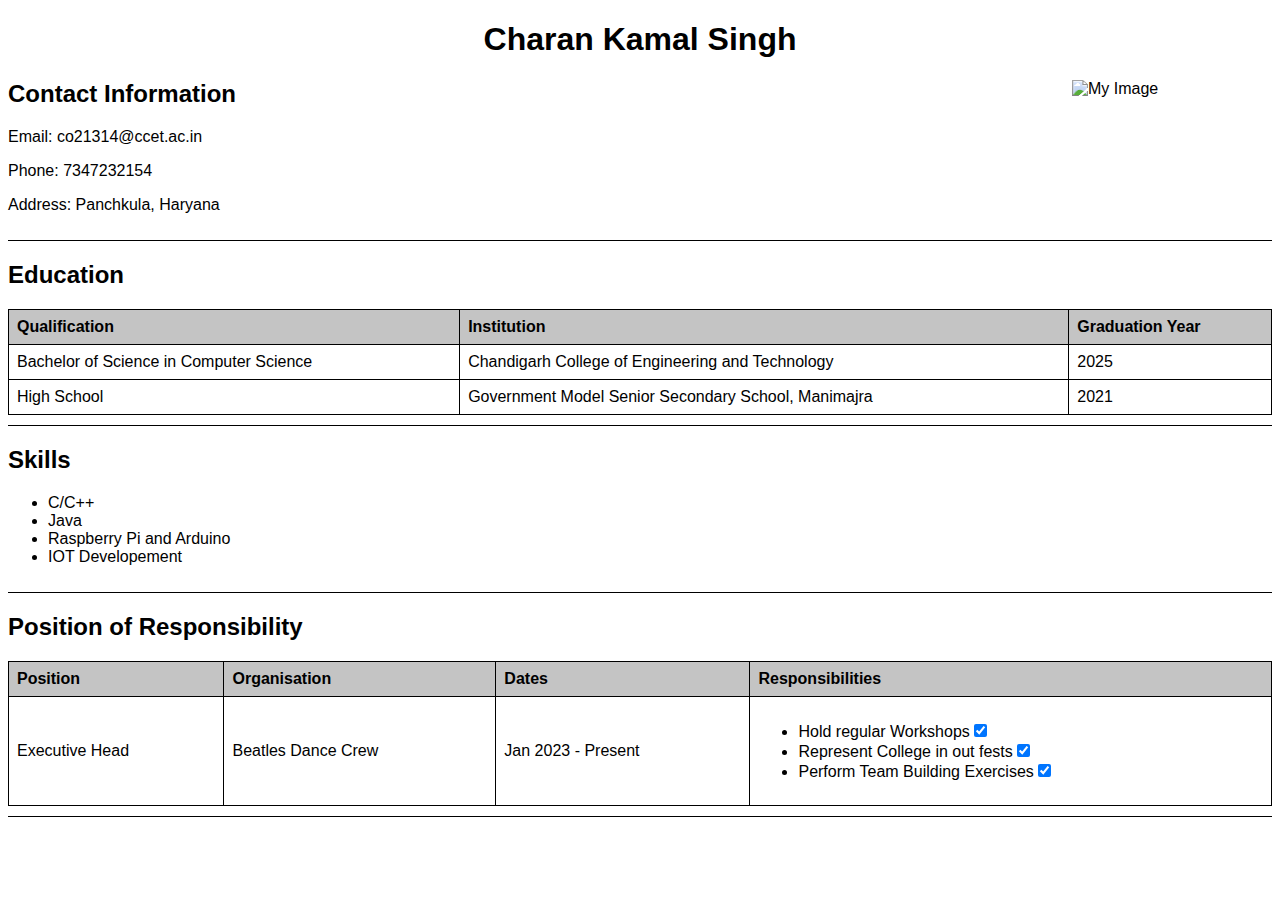
<file: CV/index.html>
<!DOCTYPE html>
<html>
  <head>
    <title>CV</title>
    <style>
      body {
        font-family: Arial, sans-serif;
      }
      h1 {
        text-align: center;
      }
      section {
        border-bottom: 1px solid rgb(0, 0, 0);
        margin-bottom: 20px;
        padding-bottom: 10px;
      }
      img {
        float: right;
      }
      table {
        border-collapse: collapse;
        width: 100%;
      }
      th, td {
        border: 1px solid black;
        padding: 8px;
        text-align: left;
      }
      th {
        background-color: #c4c4c4;
      }
    </style>
  </head>
  <body>
    <h1>Charan Kamal Singh</h1>
    <img alt = "My Image" width="200" height="200">
    <section>
      <h2>Contact Information</h2>
      <p>Email: co21314@ccet.ac.in</p>
      <p>Phone: 7347232154</p>
      <p>Address: Panchkula, Haryana</p>
    </section>
    <section>
      <h2>Education</h2>
      <table>
        <tr>
          <th>Qualification</th>
          <th>Institution</th>
          <th>Graduation Year</th>
        </tr>
        <tr>
          <td>Bachelor of Science in Computer Science</td>
          <td>Chandigarh College of Engineering and Technology</td>
          <td>2025</td>
        </tr>
        <tr>
            <td>High School</td>
            <td>Government Model Senior Secondary School, Manimajra</td>
            <td>2021</td>
        </tr>
      </table>
    </section>
    <section>
      <h2>Skills</h2>
      <ul>
        <li>C/C++</li>
        <li>Java</li>
        <li>Raspberry Pi and Arduino</li>
        <li>IOT Developement</li>
      </ul>
    </section>
    <section>
        <h2>Position of Responsibility</h2>
        <table>
          <tr>
            <th>Position</th>
            <th>Organisation</th>
            <th>Dates</th>
            <th>Responsibilities</th>
          </tr>
          <tr>
            <td>Executive Head</td>
            <td>Beatles Dance Crew</td>
            <td>Jan 2023 - Present</td>
            <td>
              <ul>
                <li>Hold regular Workshops<input type="checkbox" checked> </li>
                <li>Represent College in out fests<input type="checkbox" checked> </li>
                <li>Perform Team Building Exercises<input type="checkbox" checked> </li>
              </ul>
            </td>
          </tr>
        </table>
      </section>
  </body>
</html>
</file>
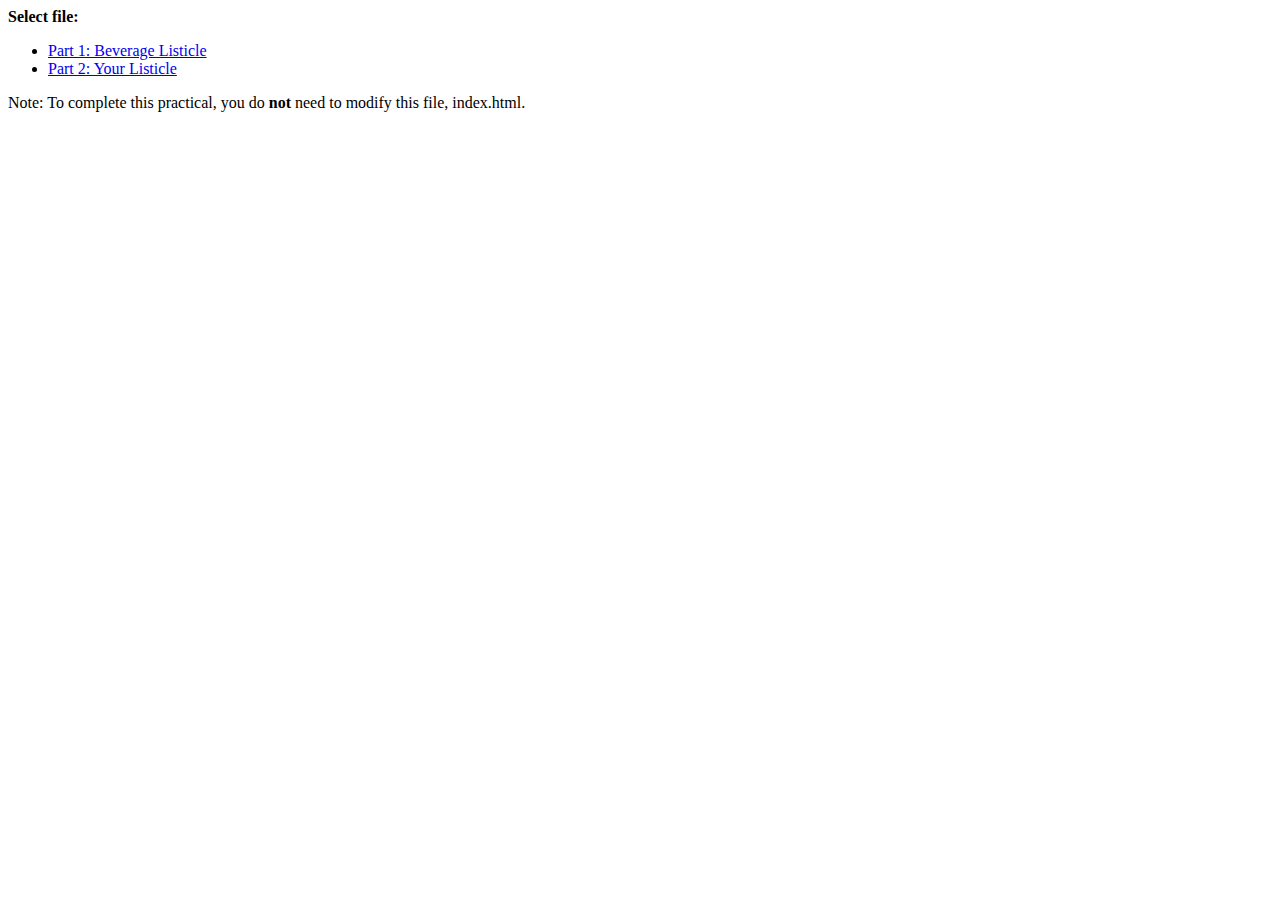
<file: prac2/index.html>
<!DOCTYPE html>
<html>
  <head>
    <meta charset="utf-8">
    <title>CS402: Practical 2</title>
  </head>
  <body>
    <strong>Select file:</strong>
    <ul>
      <li><a href="listicle/Html/main.html">Part 1: Beverage Listicle</a></li>
      <li><a href="my-listicle/Html/main.html">Part 2: Your Listicle</a></li>
    </ul>
    <p>
      Note: To complete this practical, you do <strong>not</strong> need to modify this file, index.html.
    </p>
  </body>
</html>
</file>
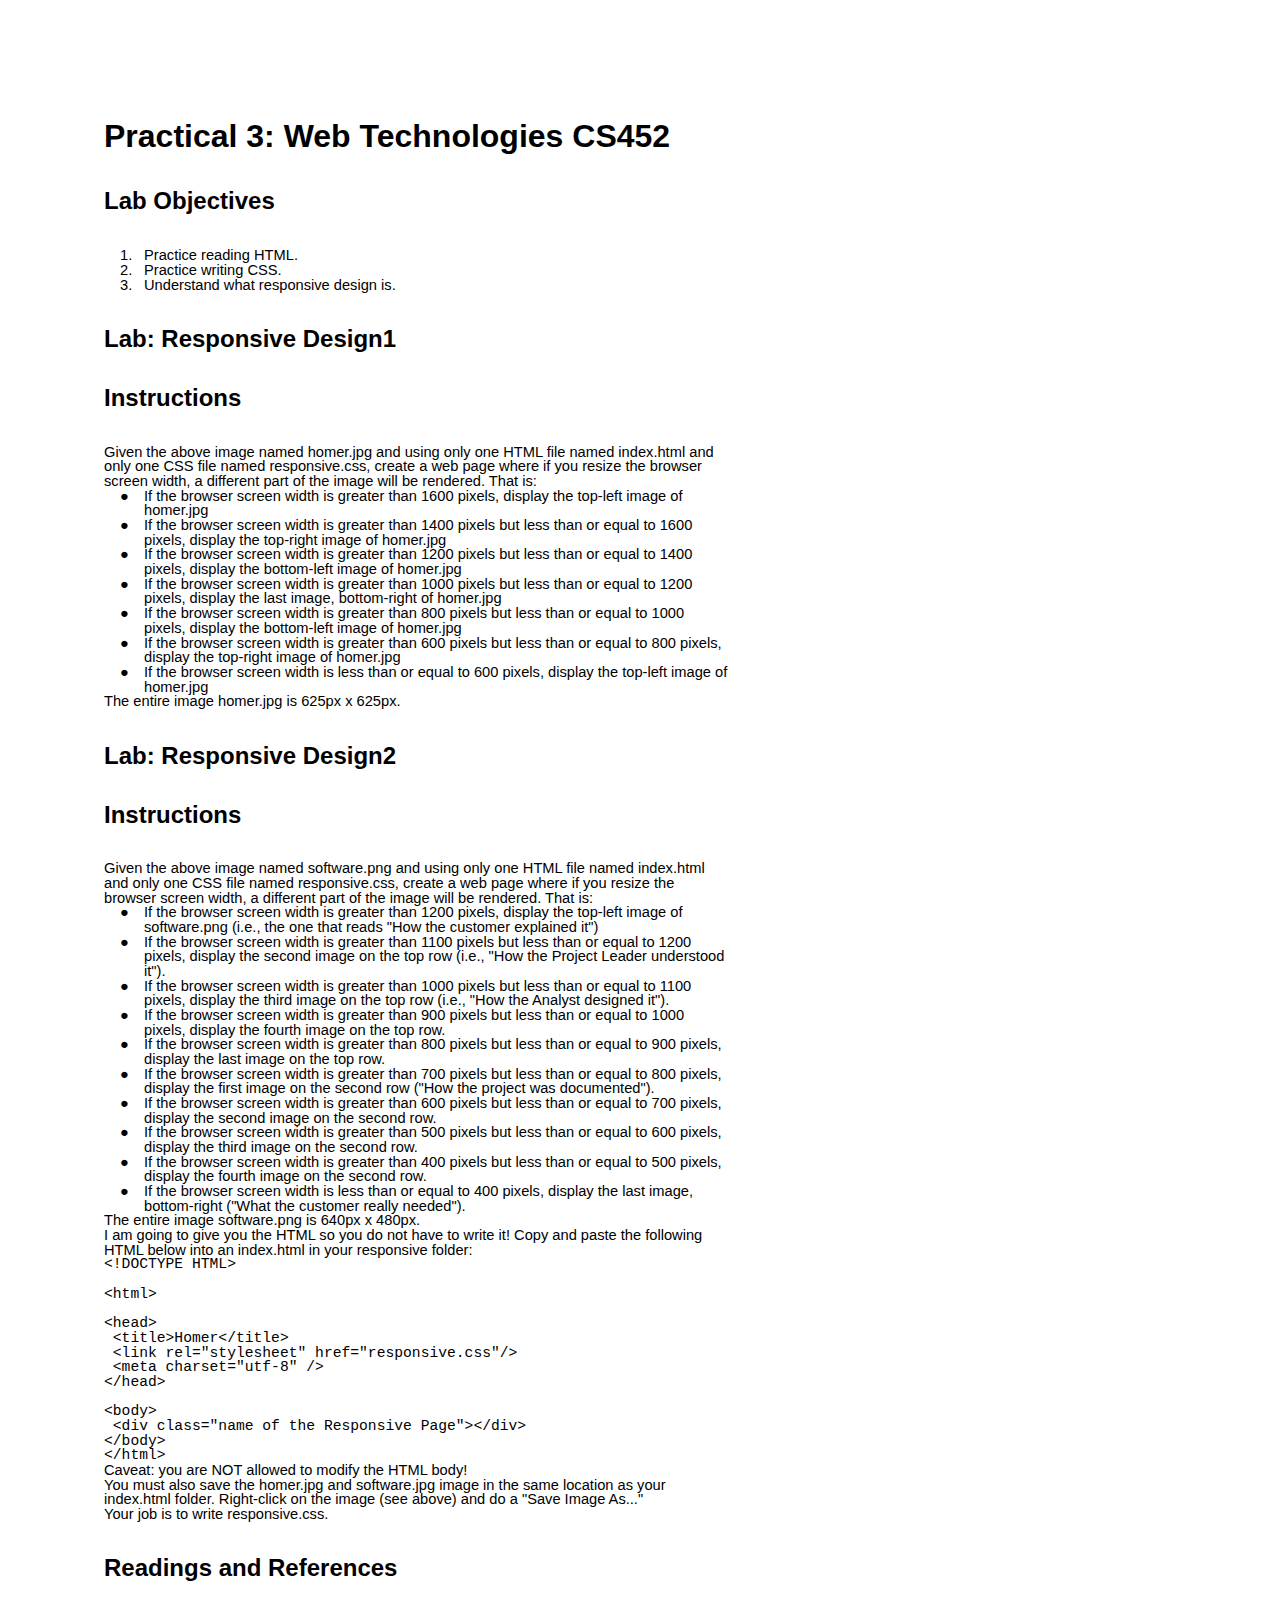
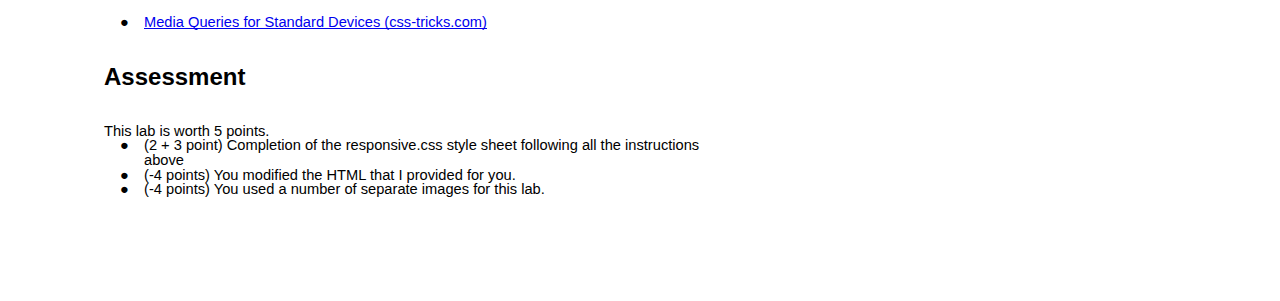
<file: prac3/lab-responsive/labresponsive.html>
<html><head><meta content="text/html; charset=UTF-8" http-equiv="content-type"><style type="text/css">@import url('https://themes.googleusercontent.com/fonts/css?kit=kbffV7V9BIH3Ot2AQ2LQRA');.lst-kix_list_2-6>li:before{content:"\0025a0  "}.lst-kix_list_2-7>li:before{content:"\0025a0  "}ol.lst-kix_list_1-0{list-style-type:none}.lst-kix_list_2-4>li:before{content:"\0025a0  "}.lst-kix_list_2-5>li:before{content:"\0025a0  "}.lst-kix_list_2-8>li:before{content:"\0025a0  "}.lst-kix_list_3-0>li:before{content:"\0025cf  "}ul.lst-kix_list_5-7{list-style-type:none}ul.lst-kix_list_5-8{list-style-type:none}.lst-kix_list_3-1>li:before{content:"\0025cb  "}.lst-kix_list_3-2>li:before{content:"\0025a0  "}ul.lst-kix_list_5-5{list-style-type:none}ul.lst-kix_list_3-7{list-style-type:none}ul.lst-kix_list_5-6{list-style-type:none}ul.lst-kix_list_3-8{list-style-type:none}ul.lst-kix_list_1-3{list-style-type:none}ul.lst-kix_list_3-1{list-style-type:none}.lst-kix_list_3-5>li:before{content:"\0025a0  "}ul.lst-kix_list_5-0{list-style-type:none}ul.lst-kix_list_1-4{list-style-type:none}ul.lst-kix_list_3-2{list-style-type:none}ul.lst-kix_list_1-1{list-style-type:none}.lst-kix_list_3-4>li:before{content:"\0025a0  "}ul.lst-kix_list_1-2{list-style-type:none}ul.lst-kix_list_3-0{list-style-type:none}ul.lst-kix_list_5-3{list-style-type:none}ul.lst-kix_list_1-7{list-style-type:none}.lst-kix_list_3-3>li:before{content:"\0025a0  "}ul.lst-kix_list_3-5{list-style-type:none}ul.lst-kix_list_5-4{list-style-type:none}ul.lst-kix_list_1-8{list-style-type:none}ul.lst-kix_list_3-6{list-style-type:none}ul.lst-kix_list_5-1{list-style-type:none}ul.lst-kix_list_1-5{list-style-type:none}ul.lst-kix_list_3-3{list-style-type:none}ul.lst-kix_list_5-2{list-style-type:none}ul.lst-kix_list_1-6{list-style-type:none}ul.lst-kix_list_3-4{list-style-type:none}.lst-kix_list_3-8>li:before{content:"\0025a0  "}.lst-kix_list_4-0>li:before{content:"\0025cf  "}.lst-kix_list_4-1>li:before{content:"\0025cb  "}.lst-kix_list_3-6>li:before{content:"\0025a0  "}.lst-kix_list_3-7>li:before{content:"\0025a0  "}.lst-kix_list_4-4>li:before{content:"\0025a0  "}.lst-kix_list_4-3>li:before{content:"\0025a0  "}.lst-kix_list_4-5>li:before{content:"\0025a0  "}.lst-kix_list_4-2>li:before{content:"\0025a0  "}.lst-kix_list_4-6>li:before{content:"\0025a0  "}.lst-kix_list_5-0>li:before{content:"\0025cf  "}.lst-kix_list_4-8>li:before{content:"\0025a0  "}.lst-kix_list_5-3>li:before{content:"\0025a0  "}.lst-kix_list_4-7>li:before{content:"\0025a0  "}.lst-kix_list_5-2>li:before{content:"\0025a0  "}.lst-kix_list_5-1>li:before{content:"\0025cb  "}ul.lst-kix_list_4-8{list-style-type:none}.lst-kix_list_5-7>li:before{content:"\0025a0  "}ul.lst-kix_list_4-6{list-style-type:none}.lst-kix_list_5-6>li:before{content:"\0025a0  "}.lst-kix_list_5-8>li:before{content:"\0025a0  "}ul.lst-kix_list_2-8{list-style-type:none}ul.lst-kix_list_4-7{list-style-type:none}ul.lst-kix_list_4-0{list-style-type:none}ul.lst-kix_list_2-2{list-style-type:none}ul.lst-kix_list_4-1{list-style-type:none}.lst-kix_list_1-0>li:before{content:"" counter(lst-ctn-kix_list_1-0,decimal) ". "}ul.lst-kix_list_2-3{list-style-type:none}.lst-kix_list_5-4>li:before{content:"\0025a0  "}ul.lst-kix_list_2-0{list-style-type:none}ul.lst-kix_list_2-1{list-style-type:none}ul.lst-kix_list_4-4{list-style-type:none}.lst-kix_list_5-5>li:before{content:"\0025a0  "}ul.lst-kix_list_2-6{list-style-type:none}ul.lst-kix_list_4-5{list-style-type:none}.lst-kix_list_1-1>li:before{content:"\0025cb  "}.lst-kix_list_1-2>li:before{content:"\0025a0  "}ul.lst-kix_list_2-7{list-style-type:none}ul.lst-kix_list_4-2{list-style-type:none}ul.lst-kix_list_2-4{list-style-type:none}ul.lst-kix_list_4-3{list-style-type:none}ul.lst-kix_list_2-5{list-style-type:none}.lst-kix_list_1-3>li:before{content:"\0025a0  "}.lst-kix_list_1-4>li:before{content:"\0025a0  "}ol.lst-kix_list_1-0.start{counter-reset:lst-ctn-kix_list_1-0 0}.lst-kix_list_1-0>li{counter-increment:lst-ctn-kix_list_1-0}.lst-kix_list_1-7>li:before{content:"\0025a0  "}.lst-kix_list_1-5>li:before{content:"\0025a0  "}.lst-kix_list_1-6>li:before{content:"\0025a0  "}li.li-bullet-0:before{margin-left:-18pt;white-space:nowrap;display:inline-block;min-width:18pt}.lst-kix_list_2-0>li:before{content:"\0025cf  "}.lst-kix_list_2-1>li:before{content:"\0025cb  "}.lst-kix_list_1-8>li:before{content:"\0025a0  "}.lst-kix_list_2-2>li:before{content:"\0025a0  "}.lst-kix_list_2-3>li:before{content:"\0025a0  "}ol{margin:0;padding:0}table td,table th{padding:0}.c7{color:#000000;font-weight:700;text-decoration:none;vertical-align:baseline;font-size:18pt;font-family:"Arial";font-style:normal}.c6{color:#000000;font-weight:400;text-decoration:none;vertical-align:baseline;font-size:11pt;font-family:"Courier";font-style:normal}.c0{color:#000000;font-weight:400;text-decoration:none;vertical-align:baseline;font-size:11pt;font-family:"Arial";font-style:normal}.c8{color:#000000;font-weight:700;text-decoration:none;vertical-align:baseline;font-size:24pt;font-family:"Arial";font-style:normal}.c12{font-weight:400;vertical-align:baseline;font-size:11pt;font-family:"Arial";font-style:normal}.c1{padding-top:0pt;padding-bottom:0pt;line-height:1.0;text-align:left}.c5{padding-top:12pt;padding-bottom:12pt;line-height:1.0;text-align:left}.c11{text-decoration-skip-ink:none;-webkit-text-decoration-skip:none;color:#0000ee;text-decoration:underline}.c3{padding-top:0pt;padding-bottom:11.2pt;line-height:1.0;text-align:left}.c10{padding-top:11.2pt;padding-bottom:11.2pt;line-height:1.0;text-align:left}.c13{background-color:#ffffff;max-width:468pt;padding:72pt 72pt 72pt 72pt}.c9{color:inherit;text-decoration:inherit}.c4{margin-left:30pt;padding-left:0pt}.c2{padding:0;margin:0}.title{padding-top:24pt;color:#000000;font-weight:700;font-size:36pt;padding-bottom:6pt;font-family:"Arial";line-height:1.0;page-break-after:avoid;text-align:left}.subtitle{padding-top:18pt;color:#666666;font-size:24pt;padding-bottom:4pt;font-family:"Georgia";line-height:1.0;page-break-after:avoid;font-style:italic;text-align:left}li{color:#000000;font-size:11pt;font-family:"Arial"}p{margin:0;color:#000000;font-size:11pt;font-family:"Arial"}h1{padding-top:12pt;color:#000000;font-weight:700;font-size:24pt;padding-bottom:12pt;font-family:"Arial";line-height:1.0;text-align:left}h2{padding-top:11.2pt;color:#000000;font-weight:700;font-size:18pt;padding-bottom:11.2pt;font-family:"Arial";line-height:1.0;text-align:left}h3{padding-top:12pt;color:#000000;font-weight:700;font-size:14pt;padding-bottom:12pt;font-family:"Arial";line-height:1.0;text-align:left}h4{padding-top:12.8pt;color:#000000;font-weight:700;font-size:12pt;padding-bottom:12.8pt;font-family:"Arial";line-height:1.0;text-align:left}h5{padding-top:12.8pt;color:#000000;font-weight:700;font-size:9pt;padding-bottom:12.8pt;font-family:"Arial";line-height:1.0;text-align:left}h6{padding-top:18pt;color:#000000;font-weight:700;font-size:8pt;padding-bottom:18pt;font-family:"Arial";line-height:1.0;text-align:left}</style></head><body class="c13 doc-content"><h1 class="c5"><span class="c8">Practical 3: Web Technologies CS452</span></h1><h2 class="c3"><span class="c7">Lab Objectives</span></h2><ol class="c2 lst-kix_list_1-0 start" start="1"><li class="c1 c4 li-bullet-0"><span class="c0">Practice reading HTML.</span></li><li class="c1 c4 li-bullet-0"><span class="c0">Practice writing CSS.</span></li><li class="c1 c4 li-bullet-0"><span class="c0">Understand what responsive design is.</span></li></ol><h2 class="c10"><span class="c7">Lab: Responsive Design1</span></h2><h2 class="c3"><span class="c7">Instructions</span></h2><p class="c1"><img></p><p class="c1"><span class="c0">Given the above image named homer.jpg and using only one HTML file named index.html and only one CSS file named responsive.css, create a web page where if you resize the browser screen width, a different part of the image will be rendered. That is:</span></p><ul class="c2 lst-kix_list_2-0 start"><li class="c1 c4 li-bullet-0"><span class="c0">If the browser screen width is greater than 1600 pixels, display the top-left image of homer.jpg</span></li><li class="c1 c4 li-bullet-0"><span class="c0">If the browser screen width is greater than 1400 pixels but less than or equal to 1600 pixels, display the top-right image of homer.jpg</span></li><li class="c1 c4 li-bullet-0"><span class="c0">If the browser screen width is greater than 1200 pixels but less than or equal to 1400 pixels, display the bottom-left image of homer.jpg</span></li><li class="c1 c4 li-bullet-0"><span class="c0">If the browser screen width is greater than 1000 pixels but less than or equal to 1200 pixels, display the last image, bottom-right of homer.jpg</span></li><li class="c1 c4 li-bullet-0"><span class="c0">If the browser screen width is greater than 800 pixels but less than or equal to 1000 pixels, display the bottom-left image of homer.jpg</span></li><li class="c1 c4 li-bullet-0"><span class="c0">If the browser screen width is greater than 600 pixels but less than or equal to 800 pixels, display the top-right image of homer.jpg</span></li><li class="c1 c4 li-bullet-0"><span class="c0">If the browser screen width is less than or equal to 600 pixels, display the top-left image of homer.jpg</span></li></ul><p class="c3"><span class="c0">The entire image homer.jpg is 625px x 625px.</span></p><h2 class="c3"><span class="c7">Lab: Responsive Design2</span></h2><h2 class="c3"><span class="c7">Instructions</span></h2><p class="c1"><img></p><p class="c1"><span class="c0">Given the above image named software.png and using only one HTML file named index.html and only one CSS file named responsive.css, create a web page where if you resize the browser screen width, a different part of the image will be rendered. That is:</span></p><ul class="c2 lst-kix_list_3-0 start"><li class="c1 c4 li-bullet-0"><span class="c0">If the browser screen width is greater than 1200 pixels, display the top-left image of software.png (i.e., the one that reads &quot;How the customer explained it&quot;)</span></li><li class="c1 c4 li-bullet-0"><span class="c0">If the browser screen width is greater than 1100 pixels but less than or equal to 1200 pixels, display the second image on the top row (i.e., &quot;How the Project Leader understood it&quot;).</span></li><li class="c1 c4 li-bullet-0"><span class="c0">If the browser screen width is greater than 1000 pixels but less than or equal to 1100 pixels, display the third image on the top row (i.e., &quot;How the Analyst designed it&quot;).</span></li><li class="c1 c4 li-bullet-0"><span class="c0">If the browser screen width is greater than 900 pixels but less than or equal to 1000 pixels, display the fourth image on the top row.</span></li><li class="c1 c4 li-bullet-0"><span class="c0">If the browser screen width is greater than 800 pixels but less than or equal to 900 pixels, display the last image on the top row.</span></li><li class="c1 c4 li-bullet-0"><span class="c0">If the browser screen width is greater than 700 pixels but less than or equal to 800 pixels, display the first image on the second row (&quot;How the project was documented&quot;).</span></li><li class="c1 c4 li-bullet-0"><span class="c0">If the browser screen width is greater than 600 pixels but less than or equal to 700 pixels, display the second image on the second row.</span></li><li class="c1 c4 li-bullet-0"><span class="c0">If the browser screen width is greater than 500 pixels but less than or equal to 600 pixels, display the third image on the second row.</span></li><li class="c1 c4 li-bullet-0"><span class="c0">If the browser screen width is greater than 400 pixels but less than or equal to 500 pixels, display the fourth image on the second row.</span></li><li class="c1 c4 li-bullet-0"><span class="c0">If the browser screen width is less than or equal to 400 pixels, display the last image, bottom-right (&quot;What the customer really needed&quot;).</span></li></ul><p class="c1"><span class="c0">The entire image software.png is 640px x 480px.</span></p><p class="c1"><span class="c0">I am going to give you the HTML so you do not have to write it! Copy and paste the following HTML below into an index.html in your responsive folder:</span></p><p class="c1"><span class="c6">&lt;!DOCTYPE HTML&gt;<br><br>&lt;html&gt;<br><br>&lt;head&gt;<br> &nbsp;&lt;title&gt;Homer&lt;/title&gt;<br> &nbsp;&lt;link rel=&quot;stylesheet&quot; href=&quot;responsive.css&quot;/&gt;<br> &nbsp;&lt;meta charset=&quot;utf-8&quot; /&gt;<br>&lt;/head&gt;<br><br>&lt;body&gt;<br> &nbsp;&lt;div class=&quot;name of the Responsive Page&quot;&gt;&lt;/div&gt;<br>&lt;/body&gt;<br>&lt;/html&gt;<br></span></p><p class="c1"><span class="c0">Caveat: you are NOT allowed to modify the HTML body!</span></p><p class="c1"><span class="c0">You must also save the homer.jpg and software.jpg image in the same location as your index.html folder. Right-click on the image (see above) and do a &quot;Save Image As...&quot;</span></p><p class="c3"><span class="c0">Your job is to write responsive.css.</span></p><h2 class="c3"><span class="c7">Readings and References</span></h2><ul class="c2 lst-kix_list_4-0 start"><li class="c1 c4 li-bullet-0"><span class="c11"><a class="c9" href="https://www.google.com/url?q=https://css-tricks.com/snippets/css/media-queries-for-standard-devices/&amp;sa=D&amp;source=editors&amp;ust=1676542621068935&amp;usg=AOvVaw2loAyNZkgKdjJPaZOTWf_H">Media Queries for Standard Devices (css-tricks.com)</a></span></li></ul><h2 class="c10"><span class="c7">Assessment</span></h2><p class="c1"><span class="c0">This lab is worth 5 points.</span></p><ul class="c2 lst-kix_list_5-0 start"><li class="c1 c4 li-bullet-0"><span class="c0">(2 + 3 point) Completion of the responsive.css style sheet following all the instructions above</span></li><li class="c1 c4 li-bullet-0"><span class="c0">(-4 points) You modified the HTML that I provided for you.</span></li><li class="c1 c4 li-bullet-0"><span class="c0">(-4 points) You used a number of separate images for this lab.</span></li></ul></body></html>
</file>
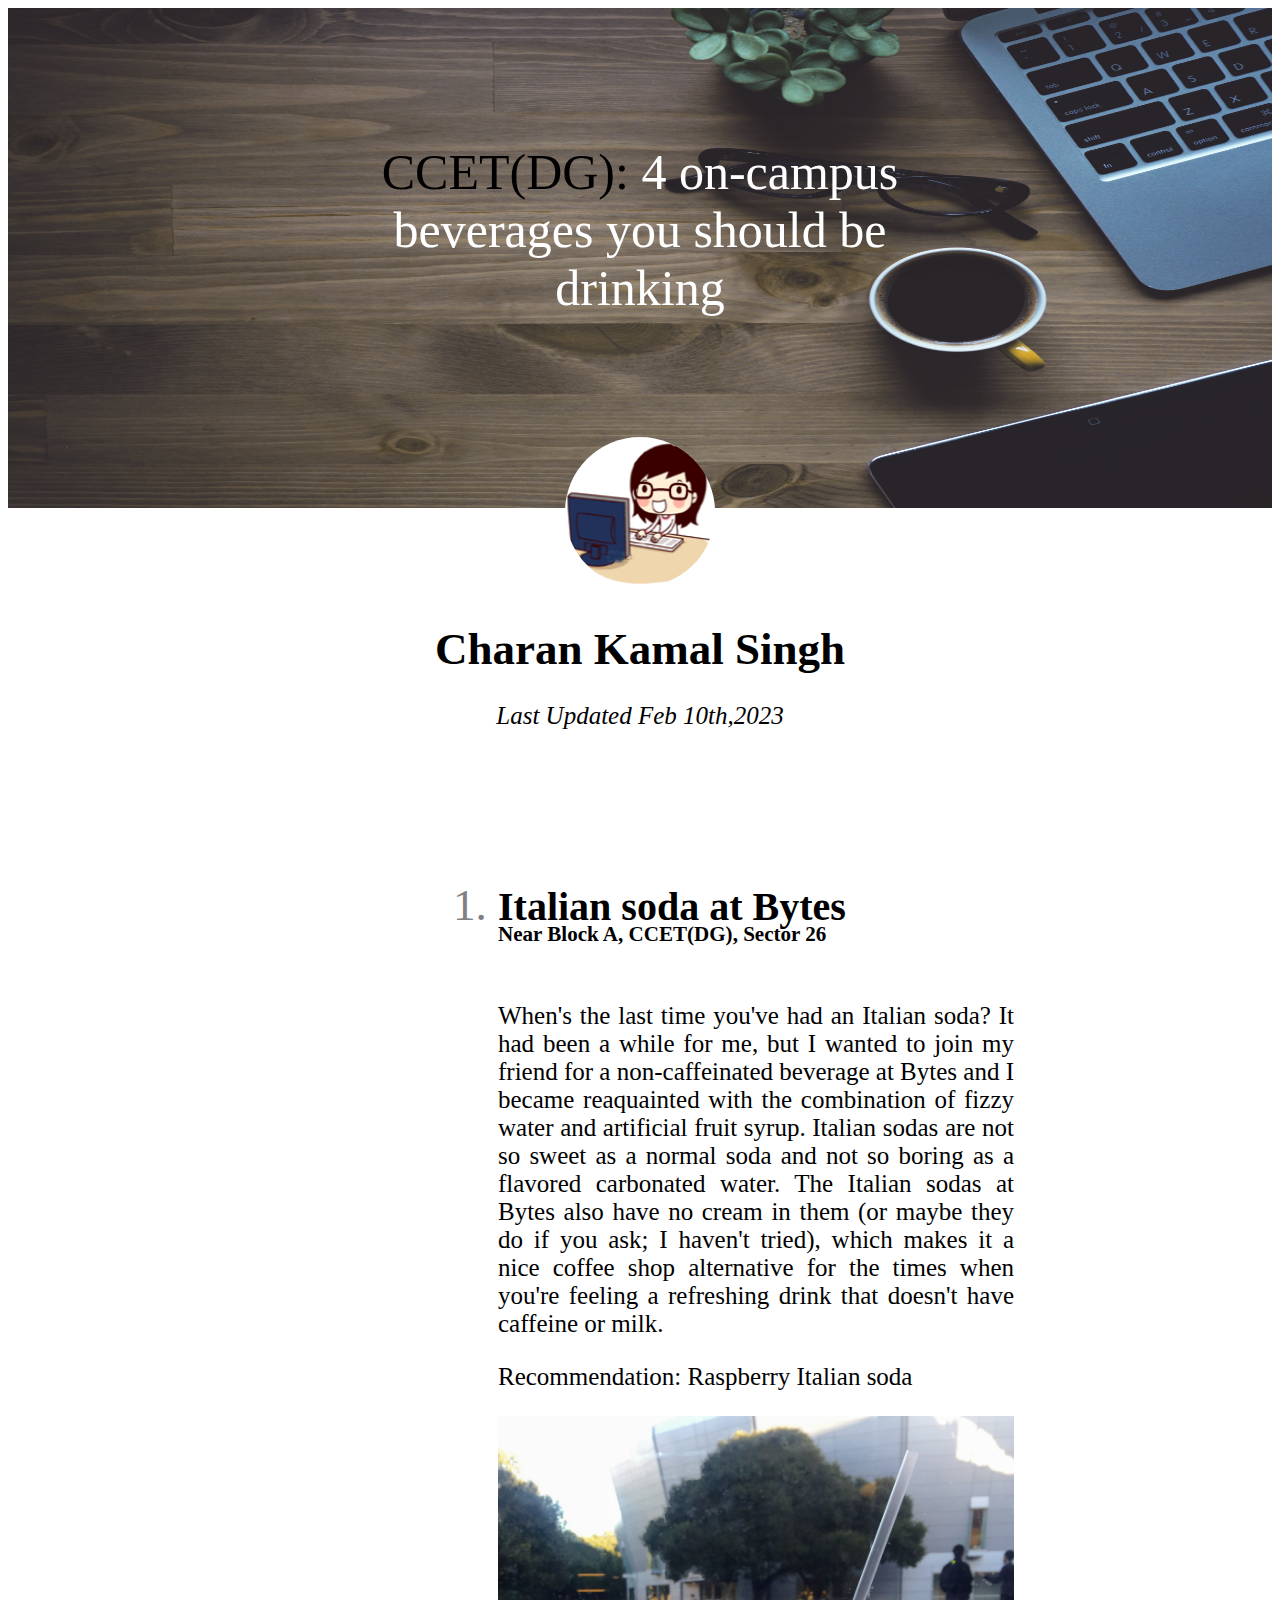
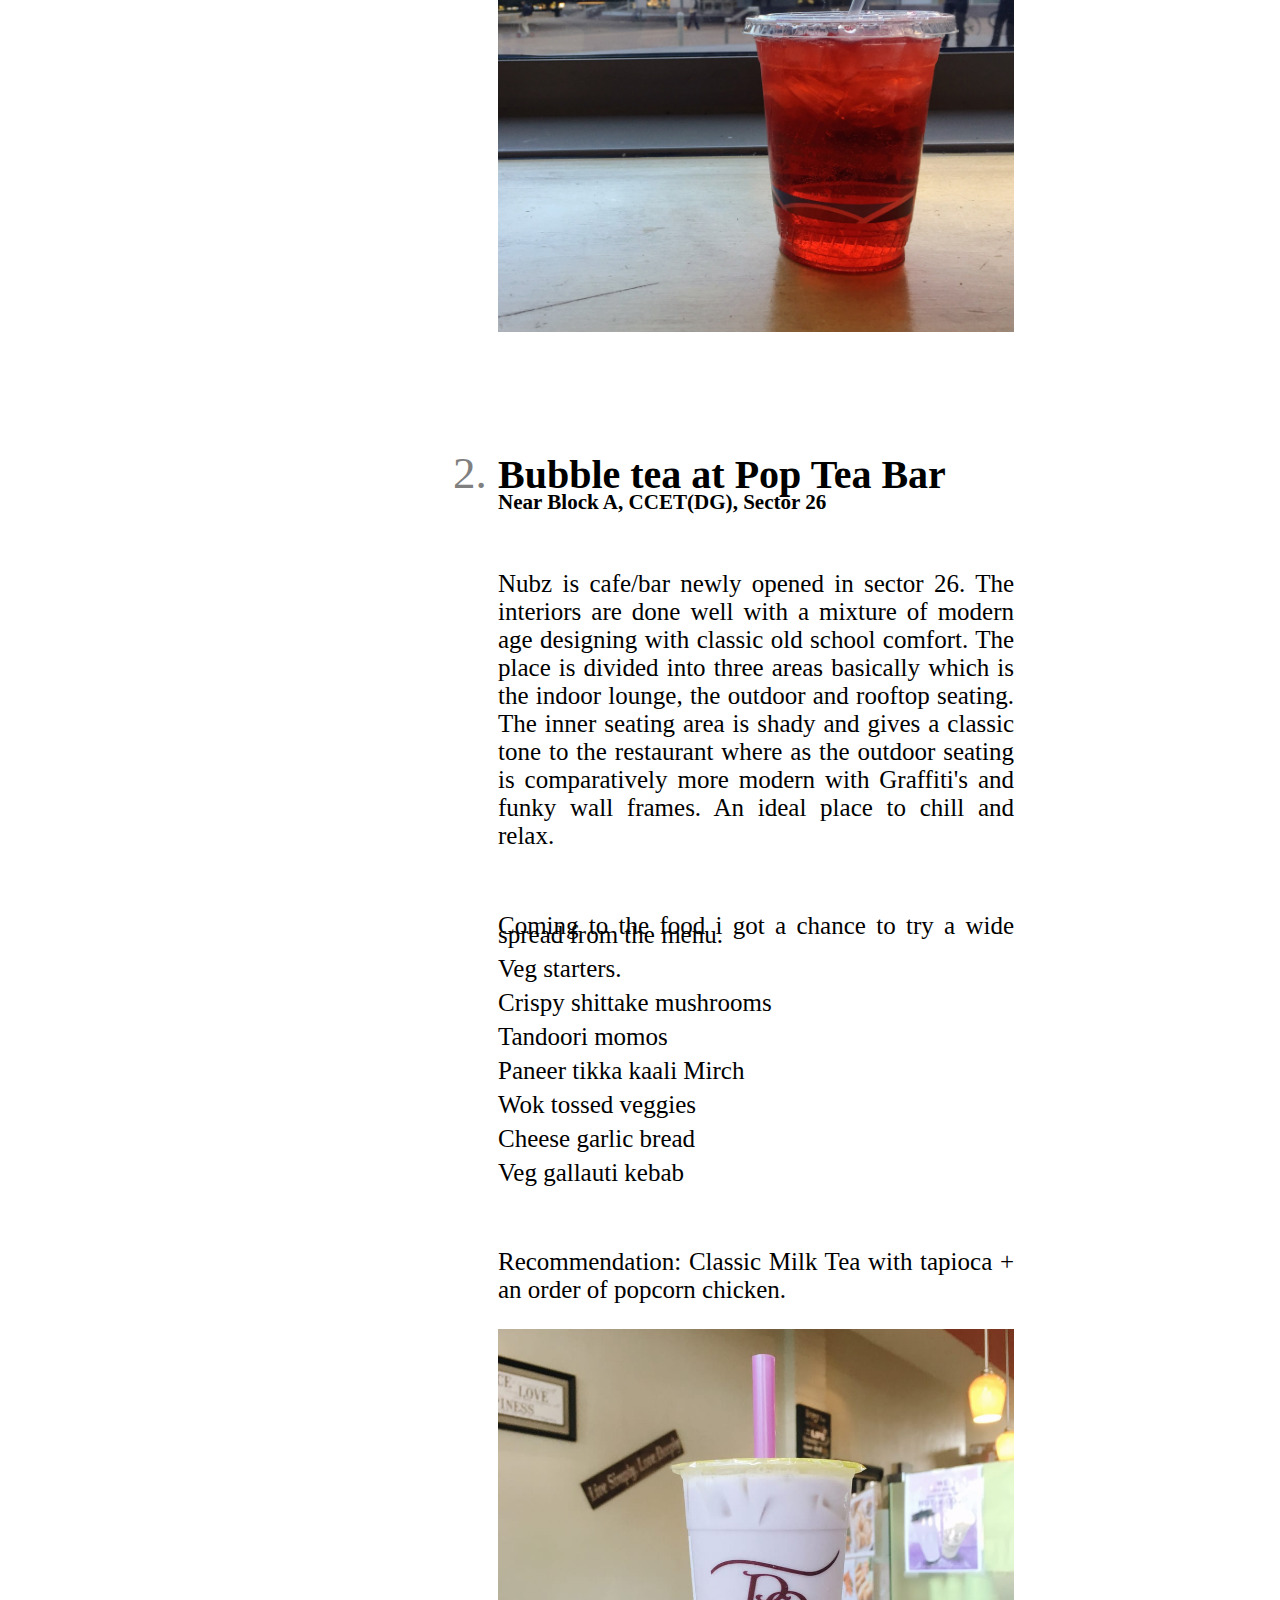
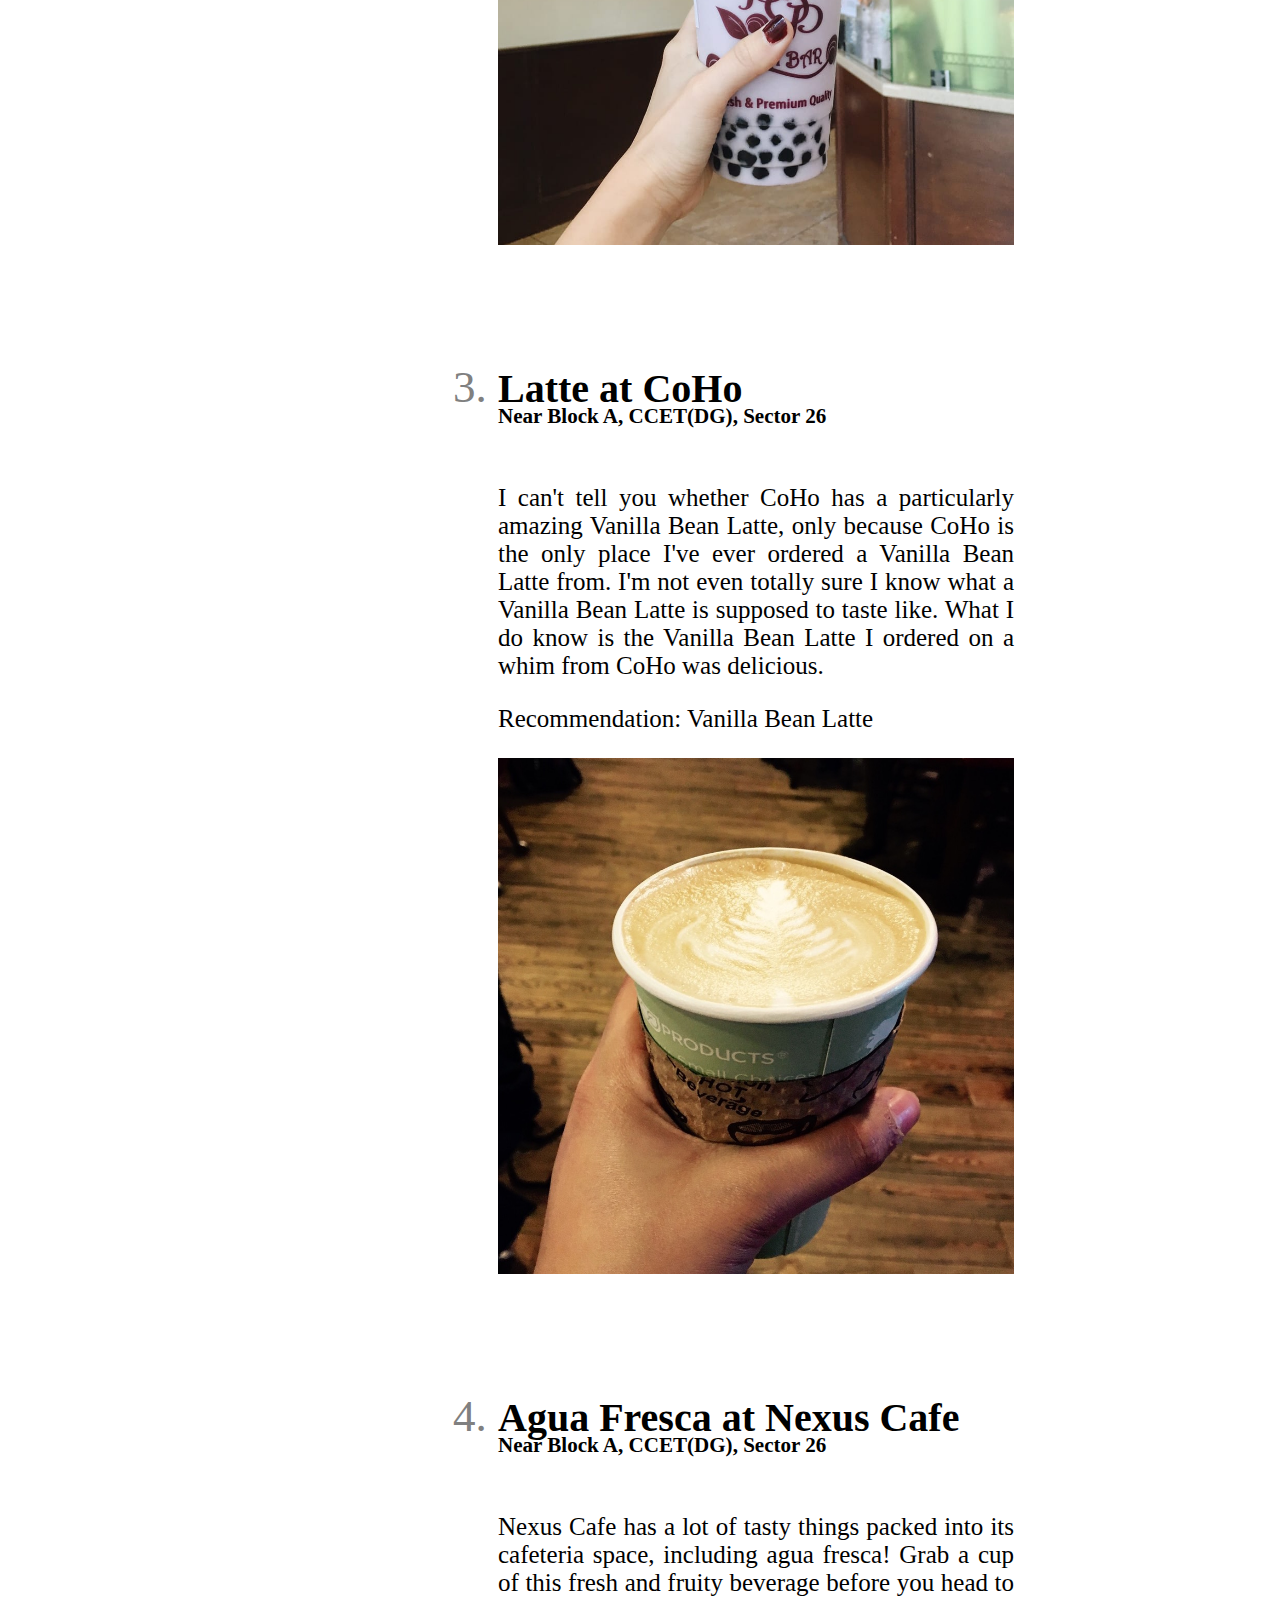
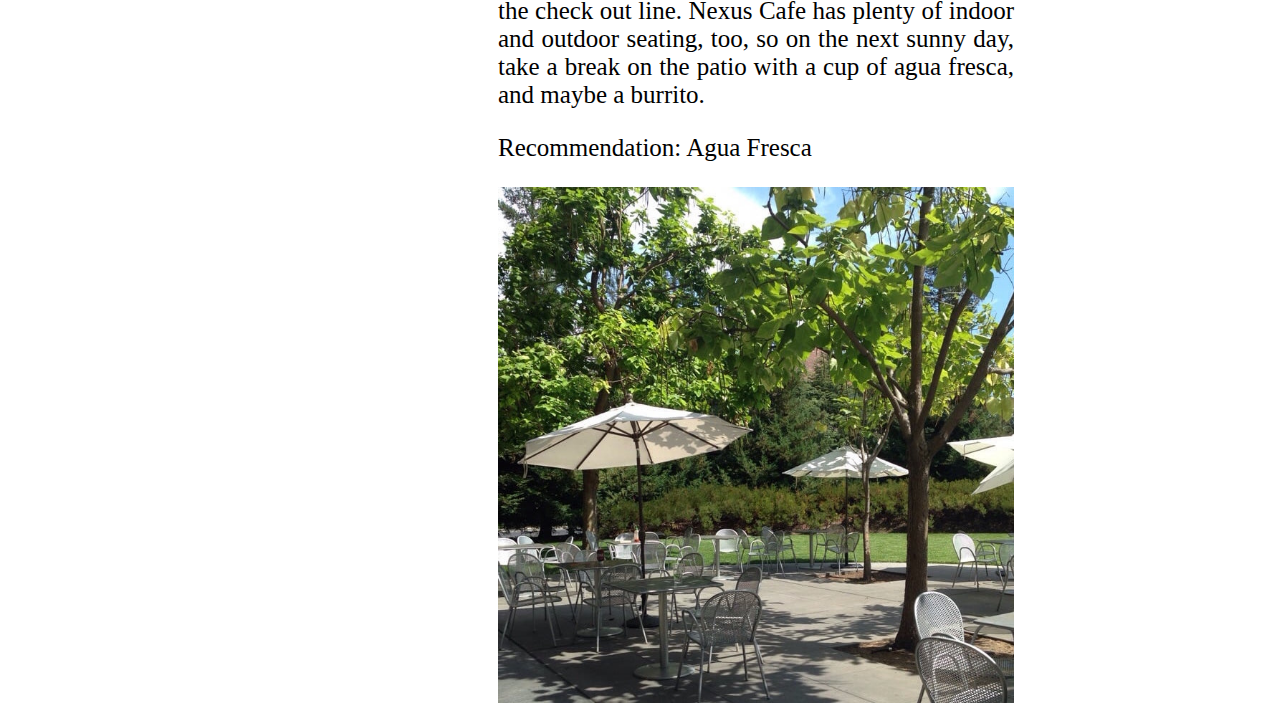
<file: prac2/listicle/Html/main.html>
<!DOCTYPE html>
<html lang="en">

<head>
    <meta charset="UTF-8">
    <meta http-equiv="X-UA-Compatible" content="IE=edge">
    <meta name="viewport" content="width=device-width, initial-scale=1.0">
    <link rel="stylesheet" href="css/style.css">
    <title>Document</title>
</head>

<body>
    <header class="head">
        <p class="head_text1"><span class="ccet">CCET(DG):</span> 4 on-campus beverages you should be drinking</p>
        
        <img class="header_img" src="images/header.jpg" alt="Image Not Found">
    </header>
    <section class="profile">
        <img class="profile_img" src="images/vrk.png" alt="Image Not Found">
        <p class="name1"><b>Charan Kamal Singh</b></p>
        <p class="name"><i>Last Updated Feb 10th,2023</i></p>
    </section>
    <br>
    <br>
    <section class="container">
        <ol class="con">
            <li>
                <section class="space"><h1>Italian soda at Bytes</h1>
                <h3>Near Block A, CCET(DG), Sector 26</h3></section>
                <br>
                <p>When's the last time you've had an Italian soda? It had been a while for me, but I wanted to join my
                    friend for a non-caffeinated beverage at Bytes and I became reaquainted with the combination of
                    fizzy water and artificial fruit syrup. Italian sodas are not so sweet as a normal soda and not so
                    boring as a flavored carbonated water. The Italian sodas at Bytes also have no cream in them (or
                    maybe they do if you ask; I haven't tried), which makes it a nice coffee shop alternative for the
                    times when you're feeling a refreshing drink that doesn't have caffeine or milk.</p>
                <p>Recommendation: Raspberry Italian soda</p>
                <img src="images/italian-soda.jpg" alt="Not Fount" class="italian">
            </li>
            <br>
            <br>
            <br>
            <br>
            <li>
                <section class="space"><h1>Bubble tea at Pop Tea Bar</h1>
                <h3>Near Block A, CCET(DG), Sector 26</h3></section>
                <br>
                <p>Nubz is cafe/bar newly opened in sector 26. The interiors are done well with a mixture of modern age
                    designing with classic old school comfort.
                    The place is divided into three areas basically which is the indoor lounge, the outdoor and rooftop
                    seating.
                    The inner seating area is shady and gives a classic tone to the restaurant where as the outdoor
                    seating is comparatively more modern with Graffiti's and funky wall frames.
                    An ideal place to chill and relax.</p>
                    <br>
                <section class="text">
                    <p>Coming to the food i got a chance to try a wide spread from the menu.</p>
                <p>Veg starters.</p>
                <p>Crispy shittake mushrooms</p>
                <p>Tandoori momos</p>
                <p>Paneer tikka kaali Mirch</p>
                <p>Wok tossed veggies</p>
                <p>Cheese garlic bread</p>
                <p>Veg gallauti kebab</p>
                </section>
                <br>
                <p>Recommendation: Classic Milk Tea with tapioca + an order of popcorn chicken.</p>
                <img src="images/boba.jpg" alt="Not Fount" class="italian">
            </li>
            <br>
            <br>
            <br>
            <br>
            <li>
                <section class="space"><h1>Latte at CoHo</h1>
                <h3>Near Block A, CCET(DG), Sector 26</h3></section>
                <br>
                <p>I can't tell you whether CoHo has a particularly amazing Vanilla Bean Latte, only because CoHo is the only place I've ever ordered a Vanilla Bean Latte from. I'm not even totally sure I know what a Vanilla Bean Latte is supposed to taste like. What I do know is the Vanilla Bean Latte I ordered on a whim from CoHo was delicious.</p>
                <p>Recommendation: Vanilla Bean Latte</p>
                <img src="images/coho-coffee.jpg" alt="Not Fount" class="italian">
            </li>
            <br>
            <br>
            <br>
            <br>
            <li>
                <section class="space"><h1>Agua Fresca at Nexus Cafe</h1>
                <h3>Near Block A, CCET(DG), Sector 26</h3></section>
                <br>
                <p>Nexus Cafe has a lot of tasty things packed into its cafeteria space, including agua fresca! Grab a cup of this fresh and fruity beverage before you head to the check out line. Nexus Cafe has plenty of indoor and outdoor seating, too, so on the next sunny day, take a break on the patio with a cup of agua fresca, and maybe a burrito.</p>
                <p>Recommendation: Agua Fresca</p>
                <img src="images/nexus-cafe.jpg" alt="Not Fount" class="italian">
            </li>
        </ol>
    </section>
</body>

</html>
</file>
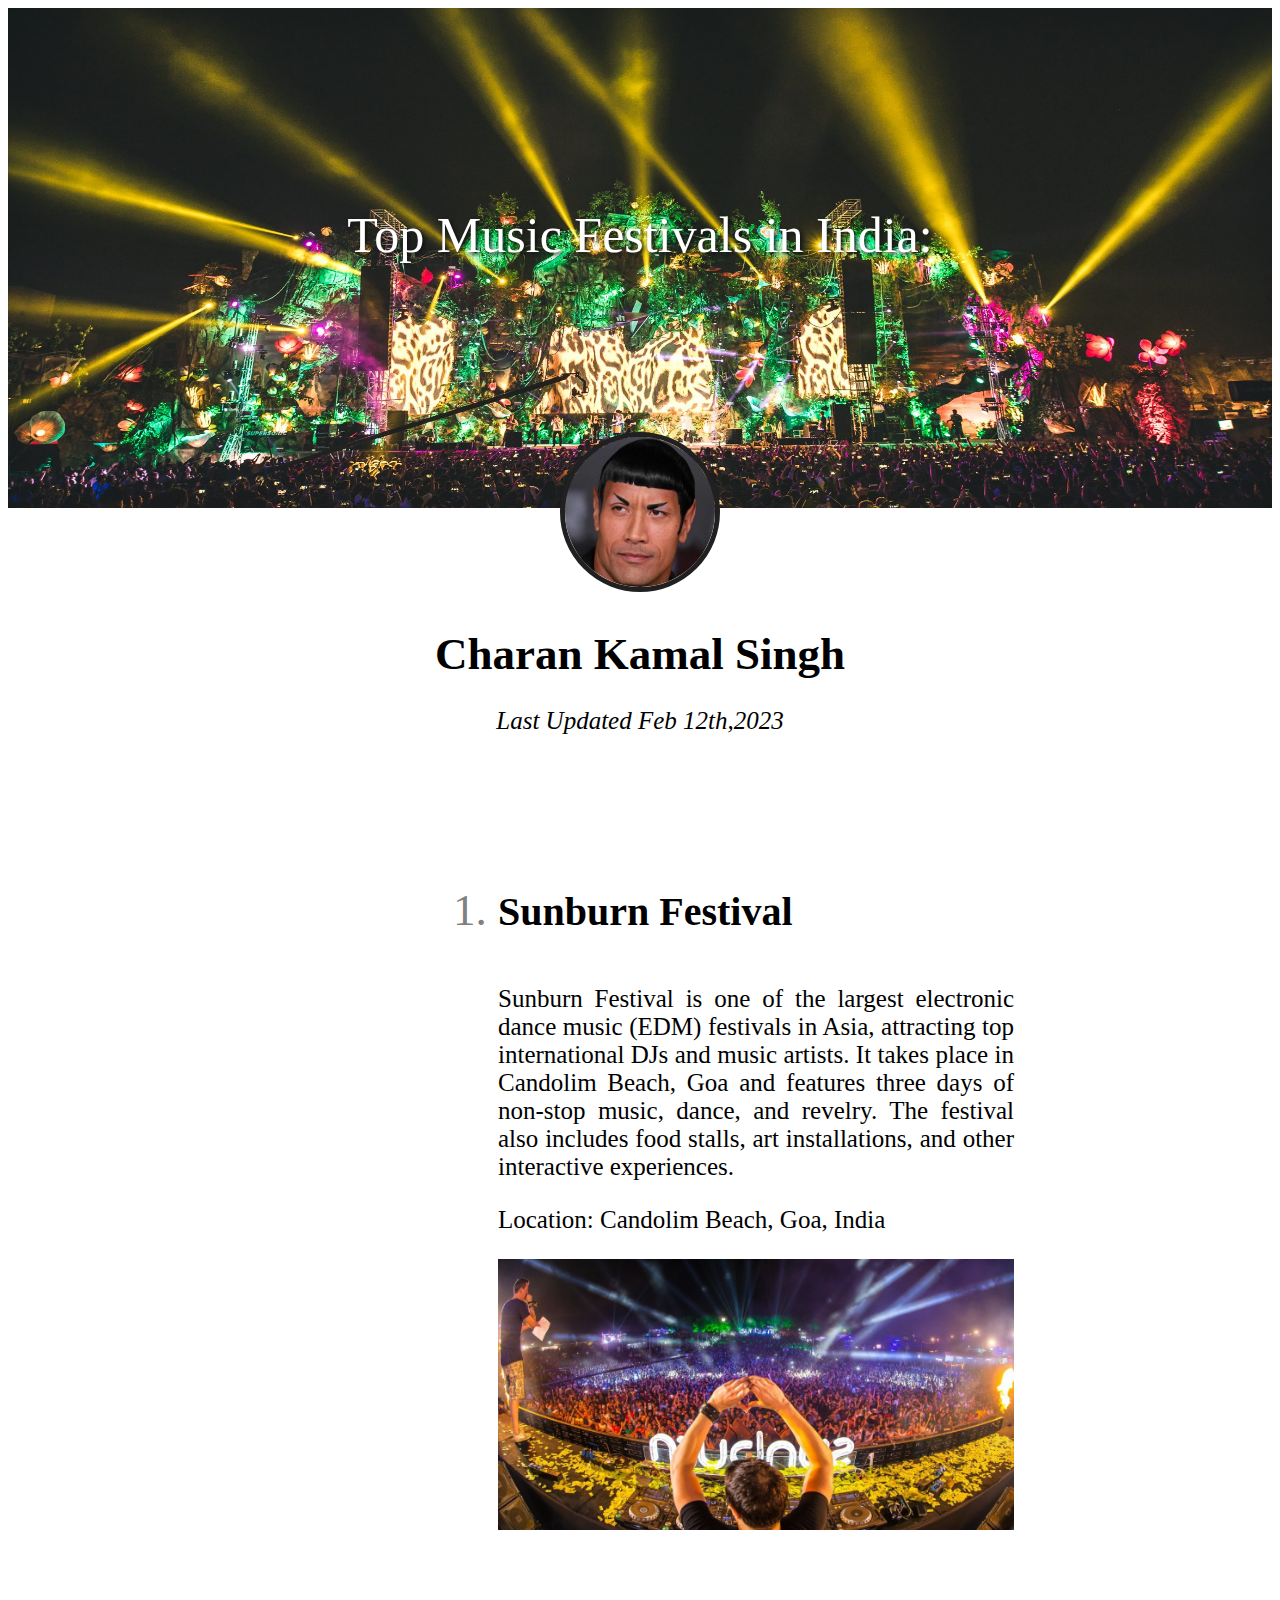
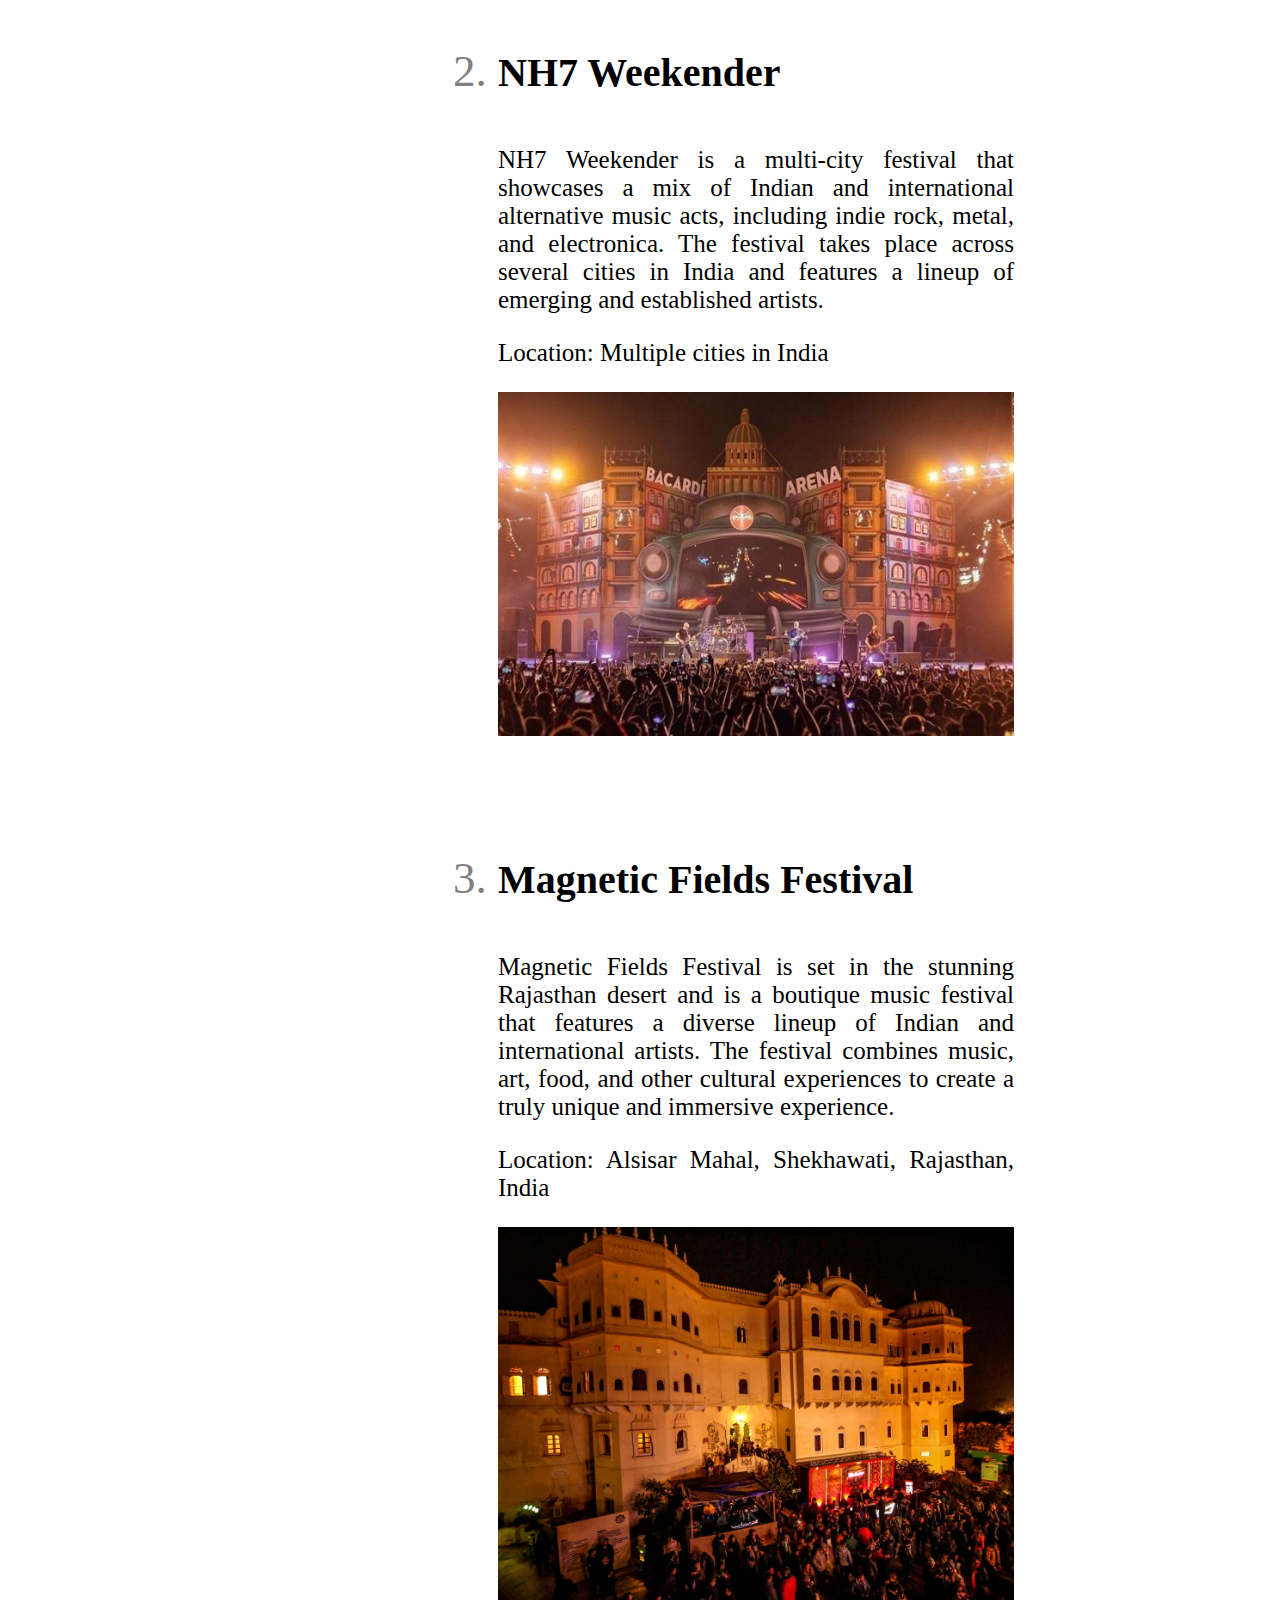
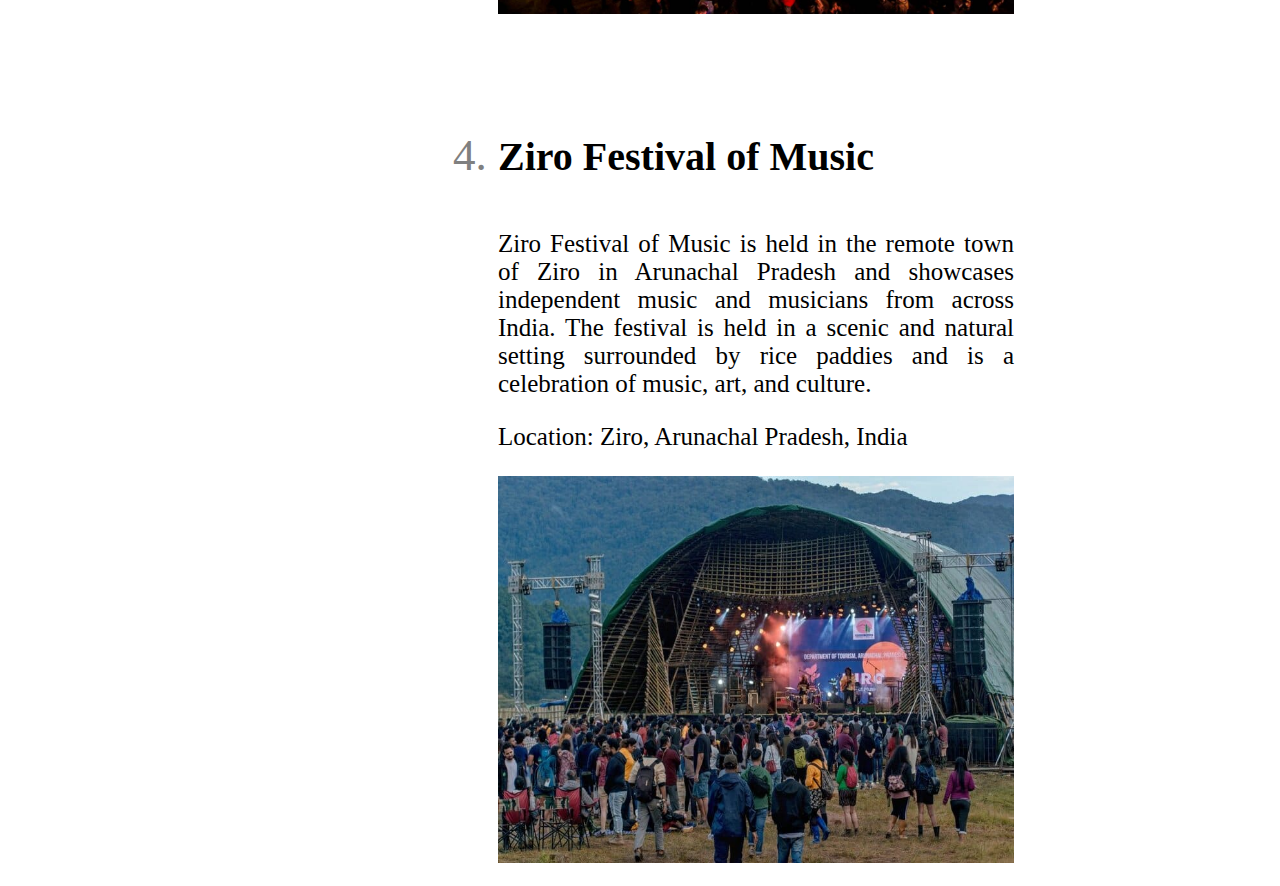
<file: prac2/my-listicle/Html/main.html>
<!DOCTYPE html>
<html lang="en">

<head>
    <meta charset="UTF-8">
    <meta http-equiv="X-UA-Compatible" content="IE=edge">
    <meta name="viewport" content="width=device-width, initial-scale=1.0">
    <link rel="stylesheet" href="css/style.css">
    <title>Document</title>
</head>

<body>
    <header class="head">
        <p class="head_text1">Top Music Festivals in India:</p>
        <img class="header_img" src="images/Header1.jpg" alt="Image Not Found">
    </header>
    <section class="profile">
        <img class="profile_img" src="images/Profile.png" alt="Image Not Found">
        <p class="name1"><b>Charan Kamal Singh</b></p>
        <p class="name"><i>Last Updated Feb 12th,2023</i></p>
    </section>
    <br>
    <br>
    <section class="container">
        <ol class="con">
            <li>
                <section class="space">
                    <h1>Sunburn Festival</h1>
                </section>
                <br>
                <p>Sunburn Festival is one of the largest electronic dance music (EDM) festivals in Asia, attracting top international DJs and music artists. It takes place in Candolim Beach, Goa and features three days of non-stop music, dance, and revelry. The festival also includes food stalls, art installations, and other interactive experiences.</p>
                <p>Location: Candolim Beach, Goa, India</p>
                <img src="images/sunburn.jpg" alt="Not Fount" class="italian">
            </li>
            <br>
            <br>
            <br>
            <br>
            <li>
                <section class="space">
                    <h1>NH7 Weekender</h1>
                </section>
                <br>
                <p>NH7 Weekender is a multi-city festival that showcases a mix of Indian and international alternative music acts, including indie rock, metal, and electronica. The festival takes place across several cities in India and features a lineup of emerging and established artists.</p>

                <p>Location: Multiple cities in India</p>
                <img src="images/nh7.jpg" alt="Not Fount" class="italian">
            </li>
            <br>
            <br>
            <br>
            <br>
            <li>
                <section class="space">
                    <h1>Magnetic Fields Festival</h1>
                </section>
                <br>
                <p>Magnetic Fields Festival is set in the stunning Rajasthan desert and is a boutique music festival that features a diverse lineup of Indian and international artists. The festival combines music, art, food, and other cultural experiences to create a truly unique and immersive experience.</p>
                <p>Location: Alsisar Mahal, Shekhawati, Rajasthan, India</p>
                <img src="images/magnetic.jpg" alt="Not Fount" class="italian">
            </li>
            <br>
            <br>
            <br>
            <br>
            <li>
                <section class="space">
                    <h1>Ziro Festival of Music</h1>
                </section>
                <br>
                <p>Ziro Festival of Music is held in the remote town of Ziro in Arunachal Pradesh and showcases independent music and musicians from across India. The festival is held in a scenic and natural setting surrounded by rice paddies and is a celebration of music, art, and culture.</p>
                <p>Location: Ziro, Arunachal Pradesh, India</p>
                <img src="images/ziro.jpg" alt="Not Fount" class="italian">
            </li>
        </ol>
    </section>
</body>

</html>
</file>
<file: prac2/listicle/Html/css/style.css>
.header_img {
    width: 100%;
    height: 500px;
}

.ccet {
    color: black;
}

li::marker {
    font-size: 45px;
    color:grey;
}

.head_text1 {
    font-size: 50px;
    color: white;
    position: absolute;
    text-align: center;
    left: 50%;
    top: 180px;
    transform: translate(-50%, -50%);
}

.head_text2 {
    color: white;
    font-size: 50px;
    position: absolute;
    left: 50%;
    top: 240px;
    transform: translate(-50%, -50%);
}

.name1 {
    font-size: 45px;
    line-height: 60%;
}
.name {
    font-size: 25px;
    line-height: 60%;
}

.profile img {
    width: 150px;
    height: 150px;
    border-radius: 50%;
    margin-top: -75px;
}

.space {
    line-height: 1px;
}

h1 {
    font-size: 40px;
}

.text {
    line-height: 50%;
}

.profile {
    text-align: center;
}

.container {
    margin-left: 450px;
}

.italian {
    width: 66.67%;
}

.con {
    padding-top: 50px;
}

.con p {
    font-size: 25px;
    width: 66.67%;
    text-align: justify;
}

ol {
    font-size: large
}
</file>
<file: prac2/my-listicle/Html/css/style.css>
body {
    background-color: #ffffff;
    color: rgb(0, 0, 0);
}

.header_img {
    width: 100%;
    height: 500px
}

li::marker {
    font-size: 45px;
    color:grey;
}

.head_text1 {
    font-size: 50px;
    color: rgb(255, 255, 255);
    text-shadow: 2px 2px 4px #111111;
    position: absolute;
    left: 50%;
    top: 185px;
    transform: translate(-50%, -50%);
}

.name1 {
    font-size: 45px;
    line-height: 60%;
}
.name {
    font-size: 25px;
    line-height: 60%;
}

.profile img {
    width: 150px;
    height: 150px;
    border-radius: 50%;
    margin-top: -80px;
    border: 5px solid rgb(32, 32, 32);
    /* border-image: url(border.png) 50 round; */
}

.space {
    line-height: 1px;
}

h1 {
    font-size: 40px;
}

.text {
    line-height: 50%;
}

.profile {
    text-align: center;
}

.container {
    margin-left: 450px;
}

.italian {
    width: 66.67%;
}

.con {
    padding-top: 50px;
}

.con p {
    font-size: 25px;
    width: 66.67%;
    text-align: justify;
}

ol {
    font-size: large
}
</file>
